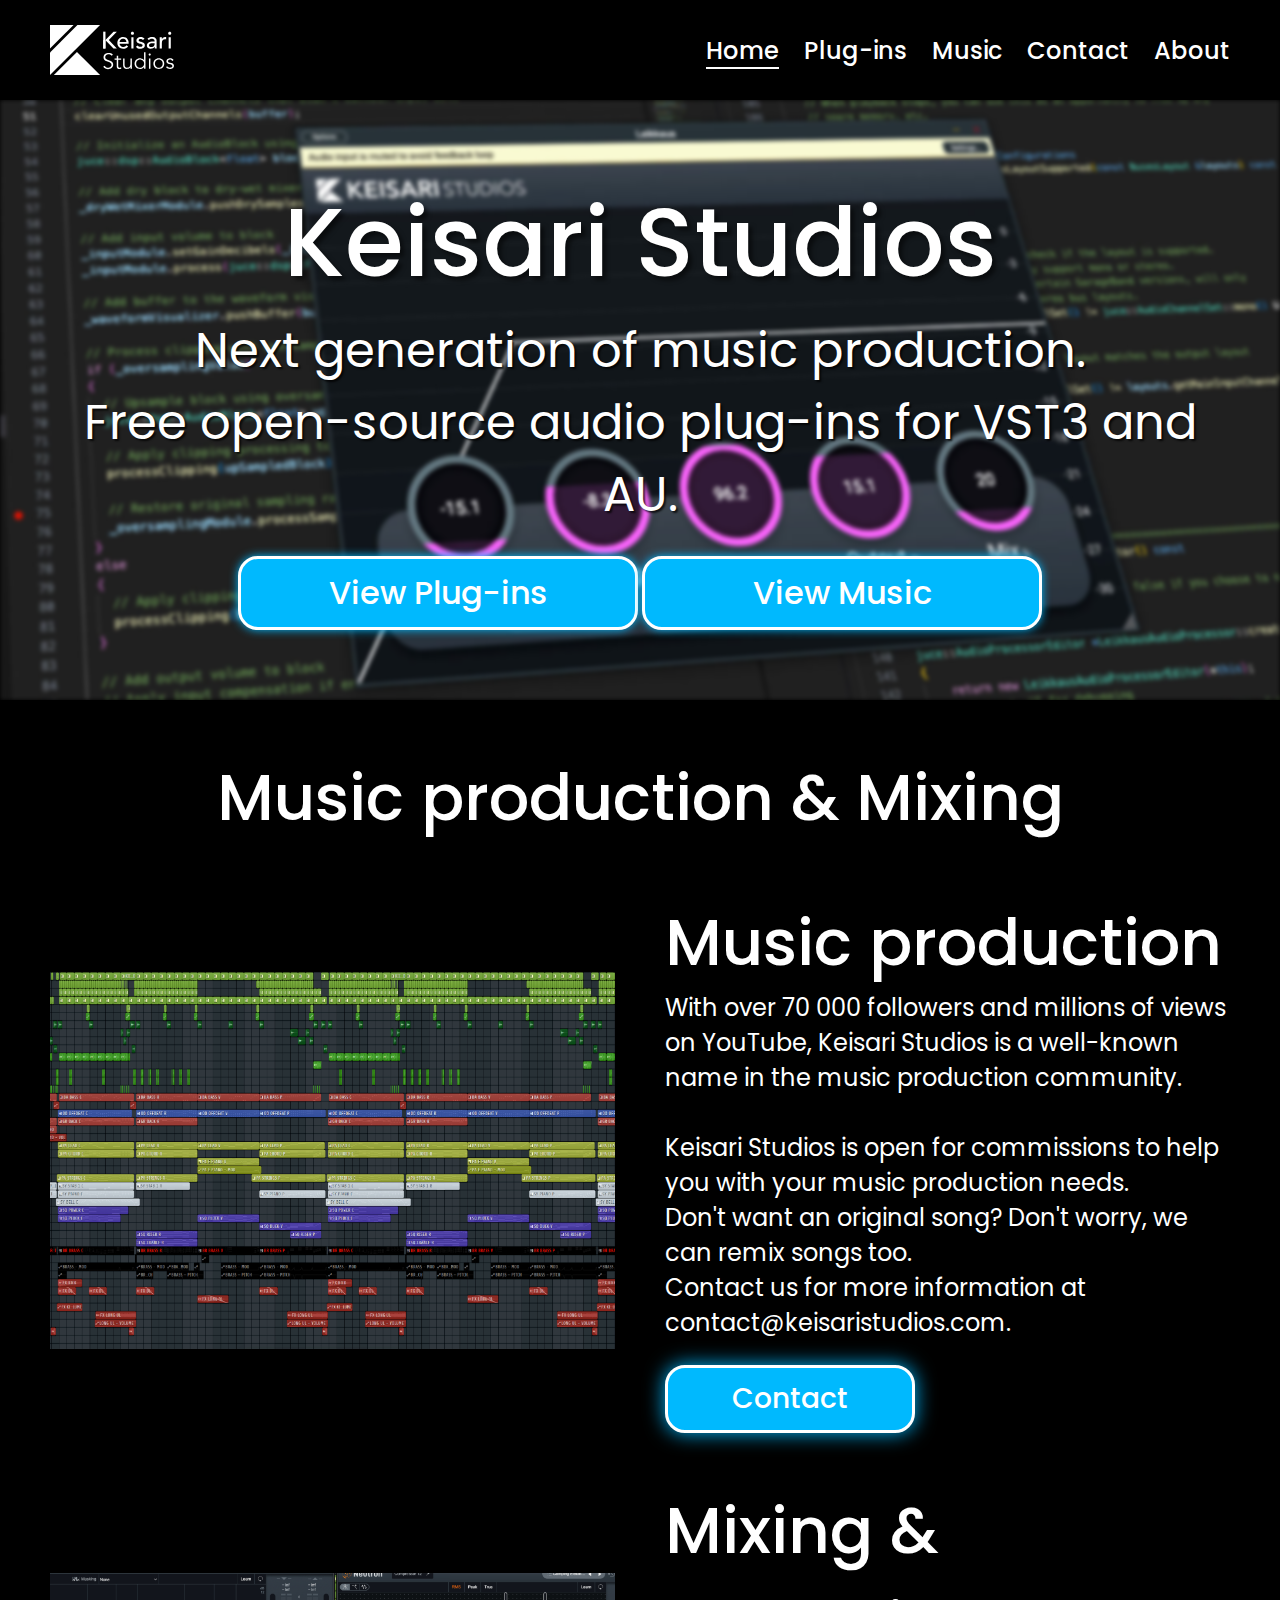
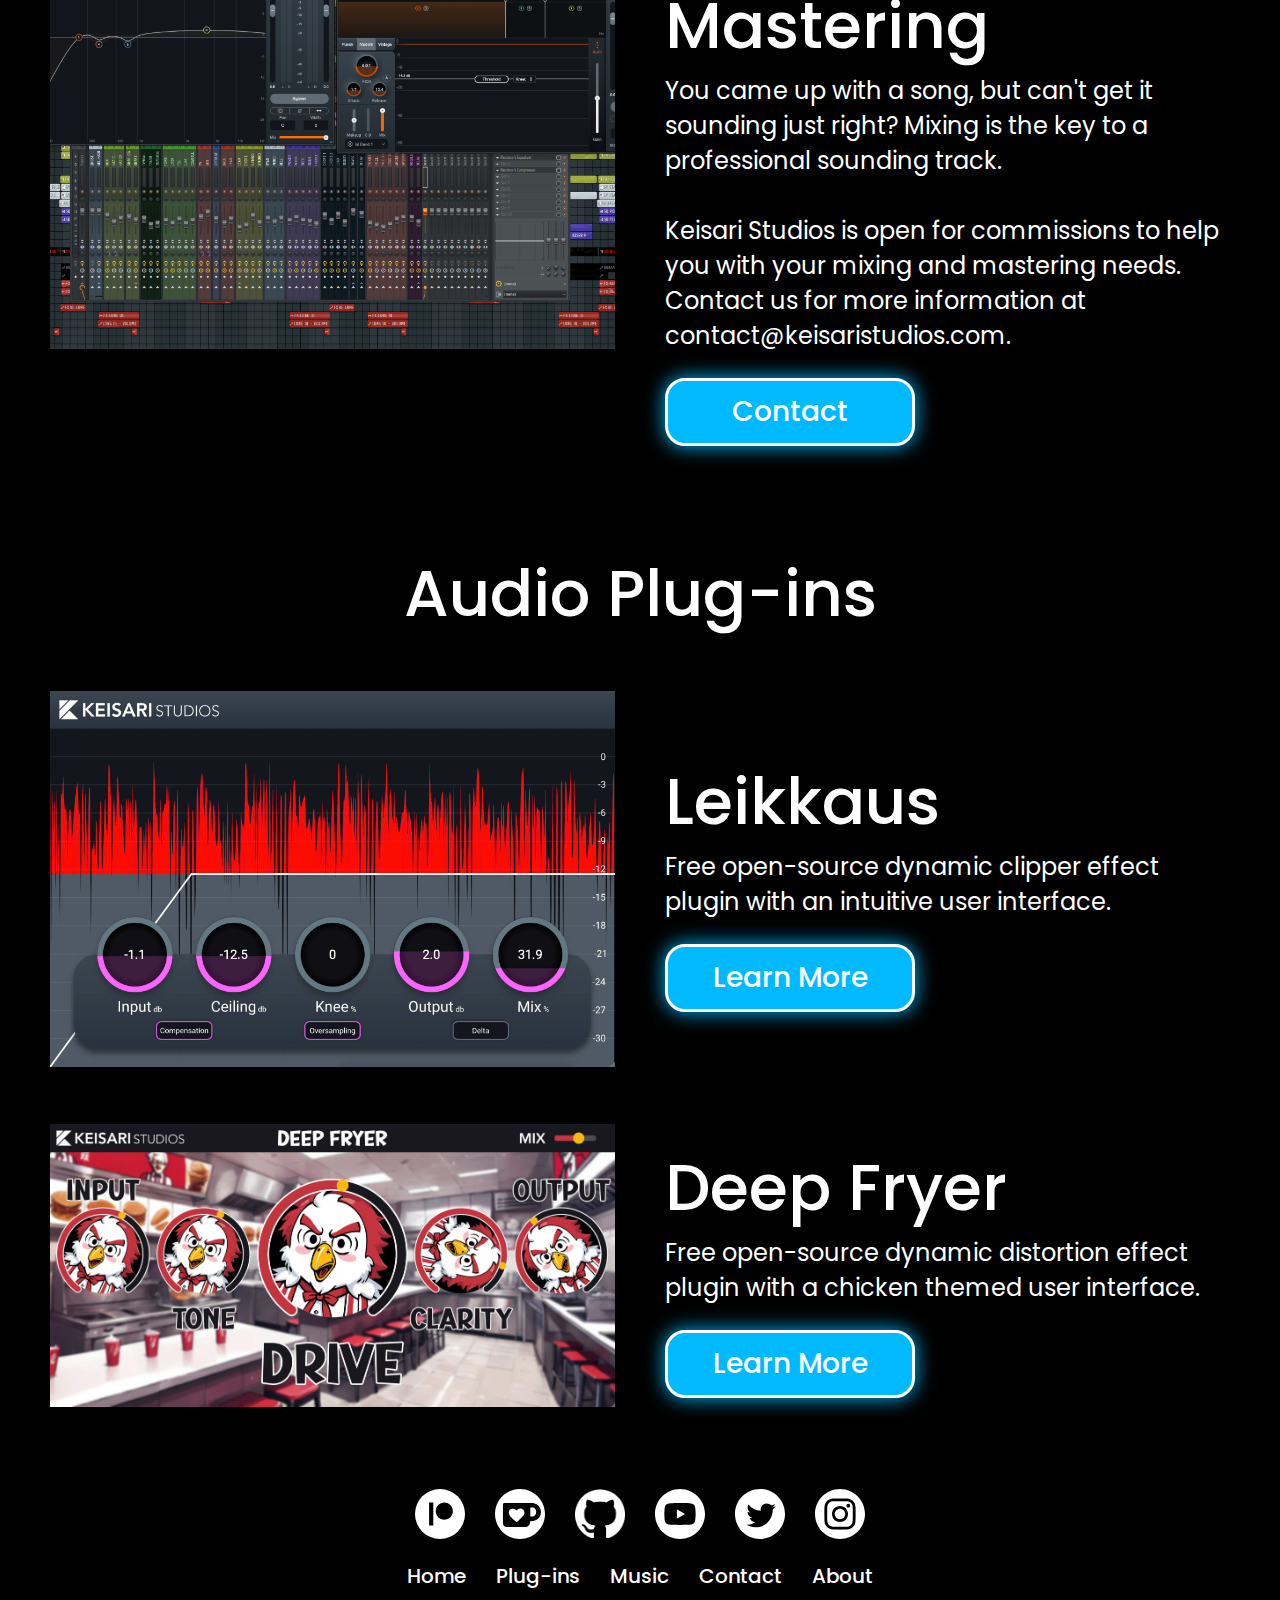
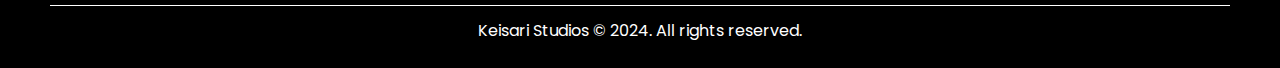
<file: index.html>
<!DOCTYPE html>
<html lang="en">
  <head>
    <meta charset="utf-8" />
    <meta http-equiv="x-ua-compatible" content="ie-edge" />
    <meta name="viewport" content="width=device-width" />
    <title>Keisari Studios</title>
    <meta
      name="description"
      content="Eurobeat music production and free open-source audio plug-ins for VST3 and AU."
    />
    <meta
      name="keywords"
      content="eurobeat, music, audio, plugins, VST3, AU, audio units, plug-ins, free, open-source"
    />
    <meta property="st:title" content="Keisari Studios" />
    <meta name="twitter:creator" content="@keisaristudios" />
    <meta name="og:site_name" content="Keisari Studios" />
    <meta property="og:url" content="https://www.keisaristudios.com/" />
    <meta property="og:type" content="website" />
    <meta property="og:title" content="Keisari Studios" />
    <meta
      property="og:description"
      content="Eurobeat music production and free open-source audio plug-ins for VST3 and AU."
    />
    <meta
      property="og:image"
      content="https://keisaristudios.com/images/og_mainpage.png"
    />
    <meta name="twitter:card" content="summary_large_image" />
    <meta property="twitter:domain" content="keisaristudios.com" />
    <meta property="twitter:url" content="https://www.keisaristudios.com/" />
    <meta name="twitter:title" content="Keisari Studios" />
    <meta
      name="twitter:description"
      content="Eurobeat music production and free open-source audio plug-ins for VST3 and AU."
    />
    <meta
      name="twitter:image"
      content="https://keisaristudios.com/images/og_mainpage.png"
    />
    <link rel="icon" href="/favicon.ico" type="image/x-icon" />
    <link type="text/css" rel="stylesheet" href="/stylesheets/main.css" />
    <link type="text/css" rel="stylesheet" href="/stylesheets/header.css" />
    <link type="text/css" rel="stylesheet" href="/stylesheets/footer.css" />
    <link rel="dns-prefetch" href="https://fonts.googleapis.com/" />
  </head>
  <script
    async
    src="https://www.googletagmanager.com/gtag/js?id=G-CMXDK8K3D5"
  ></script>
  <script>
    function gtag() {
      dataLayer.push(arguments);
    }
    (window.dataLayer = window.dataLayer || []),
      gtag("set", "linker", { domains: ["keisari.tech"] }),
      gtag("js", new Date()),
      gtag("config", "G-CMXDK8K3D5");
  </script>
  <body>
    <header>
      <a href="/"
        ><img
          class="logo"
          src="/images/keisaristudios_logo.svg"
          alt="Keisari Studios" /></a
      ><input type="checkbox" id="menu-toggle" /><label
        for="menu-toggle"
        class="menu"
        ><div class="menu-icon">
          <span class="top"></span><span class="middle"></span
          ><span class="bottom"></span></div
      ></label>
      <nav class="navbar">
        <a class="full-width" href="/" style="--i: 0">Home</a
        ><a href="/plugins/" style="--i: 1">Plug-ins</a
        ><a href="/music/" style="--i: 2">Music</a
        ><a href="mailto:contact@keisaristudios.com" style="--i: 3">Contact</a
        ><a href="/about/" style="--i: 4">About</a>
      </nav>
    </header>
    <section>
      <div class="hero-container">
        <img
          src="/images/hero_image.jpg"
          alt="Keisari Studios"
          class="hero-media"
        />
        <div class="hero-text">
          <h1>Keisari Studios</h1>
          <p>Next generation of music production.</p>
          <p>Free open-source audio plug-ins for VST3 and AU.</p>
          <a class="hero-button" href="/plugins/">View Plug-ins</a>
          <a class="hero-button" href="/music/">View Music</a>
        </div>
      </div>
    </section>
    <section>
      <div class="title-text"><h2>Music production & Mixing</h2></div>
      <div class="two-column-section">
        <div class="two-column-container">
          <div class="two-column">
            <img
              src="/images/production.jpg"
              alt="Keisari Studios Music Production"
            />
          </div>
          <div class="two-column">
            <h3>Music production</h3>
            <p>
              With over 70 000 followers and millions of views on YouTube,
              Keisari Studios is a well-known name in the music production
              community.
              <br />
              <br />
              Keisari Studios is open for commissions to help you with your
              music production needs.
              <br />
              Don't want an original song? Don't worry, we can remix songs too.
              <br />
              Contact us for more information at
              <a href="mailto:contact@keisaristudios.com"
                >contact@keisaristudios.com</a
              >.
            </p>
            <a class="plugin-button" href="mailto:contact@keisaristudios.com"
              >Contact</a
            >
          </div>
        </div>
      </div>
      <div class="two-column-section">
        <div class="two-column-container">
          <div class="two-column">
            <img src="/images/mixing.jpg" alt="Keisari Studios Mixing" />
          </div>
          <div class="two-column">
            <h3>Mixing & Mastering</h3>
            <p>
              You came up with a song, but can't get it sounding just right?
              Mixing is the key to a professional sounding track.
              <br />
              <br />
              Keisari Studios is open for commissions to help you with your
              mixing and mastering needs.
              <br />
              Contact us for more information at
              <a href="mailto:contact@keisaristudios.com"
                >contact@keisaristudios.com</a
              >.
            </p>
            <a class="plugin-button" href="mailto:contact@keisaristudios.com"
              >Contact</a
            >
          </div>
        </div>
      </div>
    </section>
    <section>
      <div class="title-text"><h2>Audio Plug-ins</h2></div>
      <div class="two-column-section">
        <div class="two-column-container">
          <div class="two-column">
            <a href="/plugins/leikkaus/"
              ><img src="/images/leikkaus.jpg" alt="Keisari Studios Leikkaus"
            /></a>
          </div>
          <div class="two-column">
            <a href="/plugins/leikkaus/"><h3>Leikkaus</h3></a>
            <p>
              Free open-source dynamic clipper effect plugin with an intuitive
              user interface.
            </p>
            <a class="plugin-button" href="/plugins/leikkaus/">Learn More</a>
          </div>
        </div>
      </div>
      <div class="two-column-section">
        <div class="two-column-container">
          <div class="two-column">
            <a href="/plugins/deep-fryer/"
              ><img
                src="/images/deepfryer.jpg"
                alt="Keisari Studios Deep Fryer"
            /></a>
          </div>
          <div class="two-column">
            <a href="/plugins/deep-fryer/"><h3>Deep Fryer</h3></a>
            <p>
              Free open-source dynamic distortion effect plugin with a chicken
              themed user interface.
            </p>
            <a class="plugin-button" href="/plugins/deep-fryer/">Learn More</a>
          </div>
        </div>
      </div>
    </section>
    <script src="https://storage.ko-fi.com/cdn/scripts/overlay-widget.js"></script>
    <script>
      kofiWidgetOverlay.draw("keisari", {
        type: "floating-chat",
        "floating-chat.donateButton.text": "Support me",
        "floating-chat.donateButton.background-color": "#00b9fe",
        "floating-chat.donateButton.text-color": "#fff",
      });
    </script>
    <footer>
      <ul>
        <li>
          <a href="https://www.patreon.com/Keisari"
            ><img
              src="/images/patreon_icon.svg"
              alt="Patreon"
              class="some-icon"
          /></a>
        </li>
        <li>
          <a href="https://ko-fi.com/keisari"
            ><img src="/images/kofi_icon.svg" alt="Ko-Fi" class="some-icon"
          /></a>
        </li>
        <li>
          <a href="https://github.com/EemilAhonen"
            ><img src="/images/github_icon.svg" alt="GitHub" class="some-icon"
          /></a>
        </li>
        <li>
          <a href="https://www.youtube.com/@KeisariEurobeat"
            ><img
              src="/images/youtube_icon.svg"
              alt="YouTube"
              class="some-icon"
          /></a>
        </li>
        <li>
          <a href="https://twitter.com/KeisariEurobeat"
            ><img
              src="/images/twitter_icon.svg"
              alt="Twitter"
              class="some-icon"
          /></a>
        </li>
        <li>
          <a href="https://www.instagram.com/KeisariE"
            ><img
              src="/images/instagram_icon.svg"
              alt="Instagram"
              class="some-icon"
          /></a>
        </li>
      </ul>
      <ul>
        <li><a href="/">Home</a></li>
        <li><a href="/plugins/">Plug-ins</a></li>
        <li><a href="/music/">Music</a></li>
        <li><a href="mailto:contact@keisaristudios.com">Contact</a></li>
        <li><a href="/about/">About</a></li>
      </ul>
      <div class="copyright">
        <hr />
        <p>Keisari Studios © 2024. All rights reserved.</p>
      </div>
    </footer>
  </body>
</html>
</file>
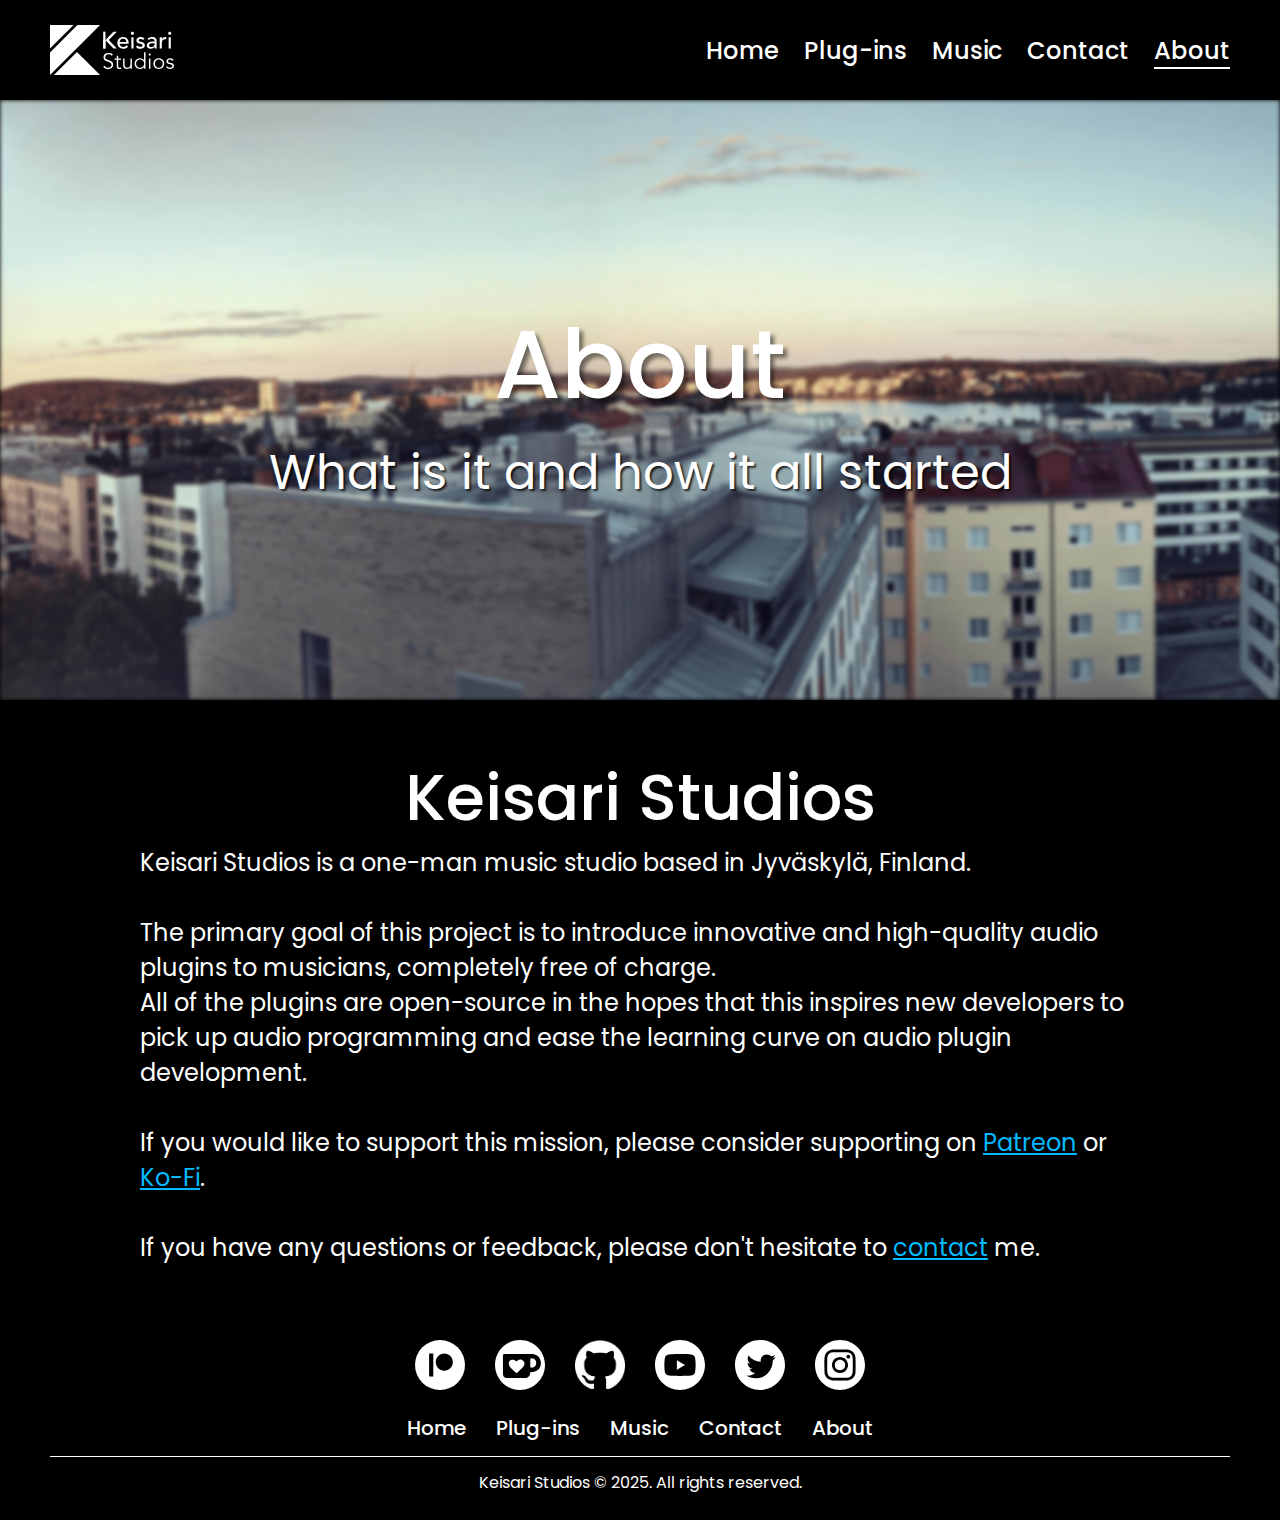
<file: about/index.html>
<!DOCTYPE html>
<html lang="en">
  <head>
    <meta charset="utf-8" />
    <meta http-equiv="x-ua-compatible" content="ie-edge" />
    <meta name="viewport" content="width=device-width" />
    <meta property="st:title" content="About - Keisari Studios" />
    <title>About - Keisari Studios</title>
    <meta
      name="description"
      content="Read how our story began and find out about the way we work."
    />
    <meta name="og:type" content="article" />
    <meta name="og:title" content="About - Keisari Studios" />
    <meta
      name="og:image"
      content="https://keisaristudios.com/images/common/og_mainpage.png"
    />
    <meta
      name="og:description"
      content="Read how our story began and find out about the way we work."
    />
    <meta name="og:site_name" content="Keisari Studios" />
    <meta name="og:url" content="https://keisaristudios.com/about/" />
    <meta name="twitter:card" content="summary_large_image" />
    <meta name="twitter:creator" content="@keisaristudios" />
    <link rel="icon" href="/favicon.ico" type="image/x-icon" />
    <link type="text/css" rel="stylesheet" href="/stylesheets/main.css" />
    <link type="text/css" rel="stylesheet" href="/stylesheets/header.css" />
    <link type="text/css" rel="stylesheet" href="/stylesheets/footer.css" />
    <link type="text/css" rel="stylesheet" href="/stylesheets/about.css" />
    <link rel="dns-prefetch" href="https://fonts.googleapis.com/" />
  </head>
  <script
    async
    src="https://www.googletagmanager.com/gtag/js?id=G-CMXDK8K3D5"
  ></script>
  <script>
    function gtag() {
      dataLayer.push(arguments);
    }
    (window.dataLayer = window.dataLayer || []),
      gtag("set", "linker", { domains: ["keisari.tech"] }),
      gtag("js", new Date()),
      gtag("config", "G-CMXDK8K3D5");
  </script>
  <body>
    <header>
      <a href="/"
        ><img
          class="logo"
          src="/images/keisaristudios_logo.svg"
          alt="Keisari Studios" /></a
      ><input type="checkbox" id="menu-toggle" /><label
        for="menu-toggle"
        class="menu"
        ><div class="menu-icon">
          <span class="top"></span><span class="middle"></span
          ><span class="bottom"></span></div
      ></label>
      <nav class="navbar">
        <a href="/" style="--i: 0">Home</a
        ><a href="/plugins/" style="--i: 1">Plug-ins</a
        ><a href="/music/" style="--i: 2">Music</a
        ><a href="mailto:contact@keisaristudios.com" style="--i: 3">Contact</a
        ><a class="full-width" href="/about/" style="--i: 4">About</a>
      </nav>
    </header>
    <section>
      <div class="hero-container">
        <img src="/images/about_us_art.jpg" alt="About" class="hero-media" />
        <div class="hero-text">
          <h1>About</h1>
          <p>What is it and how it all started</p>
        </div>
      </div>
    </section>
    <section>
      <div class="about-container">
        <h2>Keisari Studios</h2>
        <p>
          Keisari Studios is a one-man music studio based in Jyväskylä,
          Finland.<br /><br />The primary goal of this project is to introduce
          innovative and high-quality audio plugins to musicians, completely
          free of charge.<br />All of the plugins are open-source in the hopes
          that this inspires new developers to pick up audio programming and
          ease the learning curve on audio plugin development.<br /><br />If you
          would like to support this mission, please consider supporting on
          <a href="https://www.patreon.com/KeisariStudios">Patreon</a> or
          <a href="https://ko-fi.com/keisari">Ko-Fi</a>.<br /><br />If you have any
          questions or feedback, please don't hesitate to
          <a href="mailto:contact@keisaristudios.com">contact</a> me.
        </p>
      </div>
    </section>
    <script src="https://storage.ko-fi.com/cdn/scripts/overlay-widget.js"></script>
    <script>
      kofiWidgetOverlay.draw("keisari", {
        type: "floating-chat",
        "floating-chat.donateButton.text": "Support me",
        "floating-chat.donateButton.background-color": "#00b9fe",
        "floating-chat.donateButton.text-color": "#fff",
      });
    </script>
    <footer>
      <ul>
        <li>
          <a href="https://www.patreon.com/KeisariStudios"
            ><img
              src="/images/patreon_icon.svg"
              alt="Patreon"
              class="some-icon"
          /></a>
        </li>
        <li>
          <a href="https://ko-fi.com/keisari"
            ><img src="/images/kofi_icon.svg" alt="Ko-Fi" class="some-icon"
          /></a>
        </li>
        <li>
          <a href="https://github.com/EemilAhonen"
            ><img src="/images/github_icon.svg" alt="GitHub" class="some-icon"
          /></a>
        </li>
        <li>
          <a href="https://www.youtube.com/@KeisariEurobeat"
            ><img
              src="/images/youtube_icon.svg"
              alt="YouTube"
              class="some-icon"
          /></a>
        </li>
        <li>
          <a href="https://twitter.com/KeisariStudios"
            ><img
              src="/images/twitter_icon.svg"
              alt="Twitter"
              class="some-icon"
          /></a>
        </li>
        <li>
          <a href="https://www.instagram.com/KeisariE"
            ><img
              src="/images/instagram_icon.svg"
              alt="Instagram"
              class="some-icon"
          /></a>
        </li>
      </ul>
      <ul>
        <li><a href="/">Home</a></li>
        <li><a href="/plugins/">Plug-ins</a></li>
        <li><a href="/music/">Music</a></li>
        <li><a href="mailto:contact@keisaristudios.com">Contact</a></li>
        <li><a href="/about/">About</a></li>
      </ul>
      <div class="copyright">
        <hr />
        <p>Keisari Studios © 2025. All rights reserved.</p>
      </div>
    </footer>
  </body>
</html>
</file>
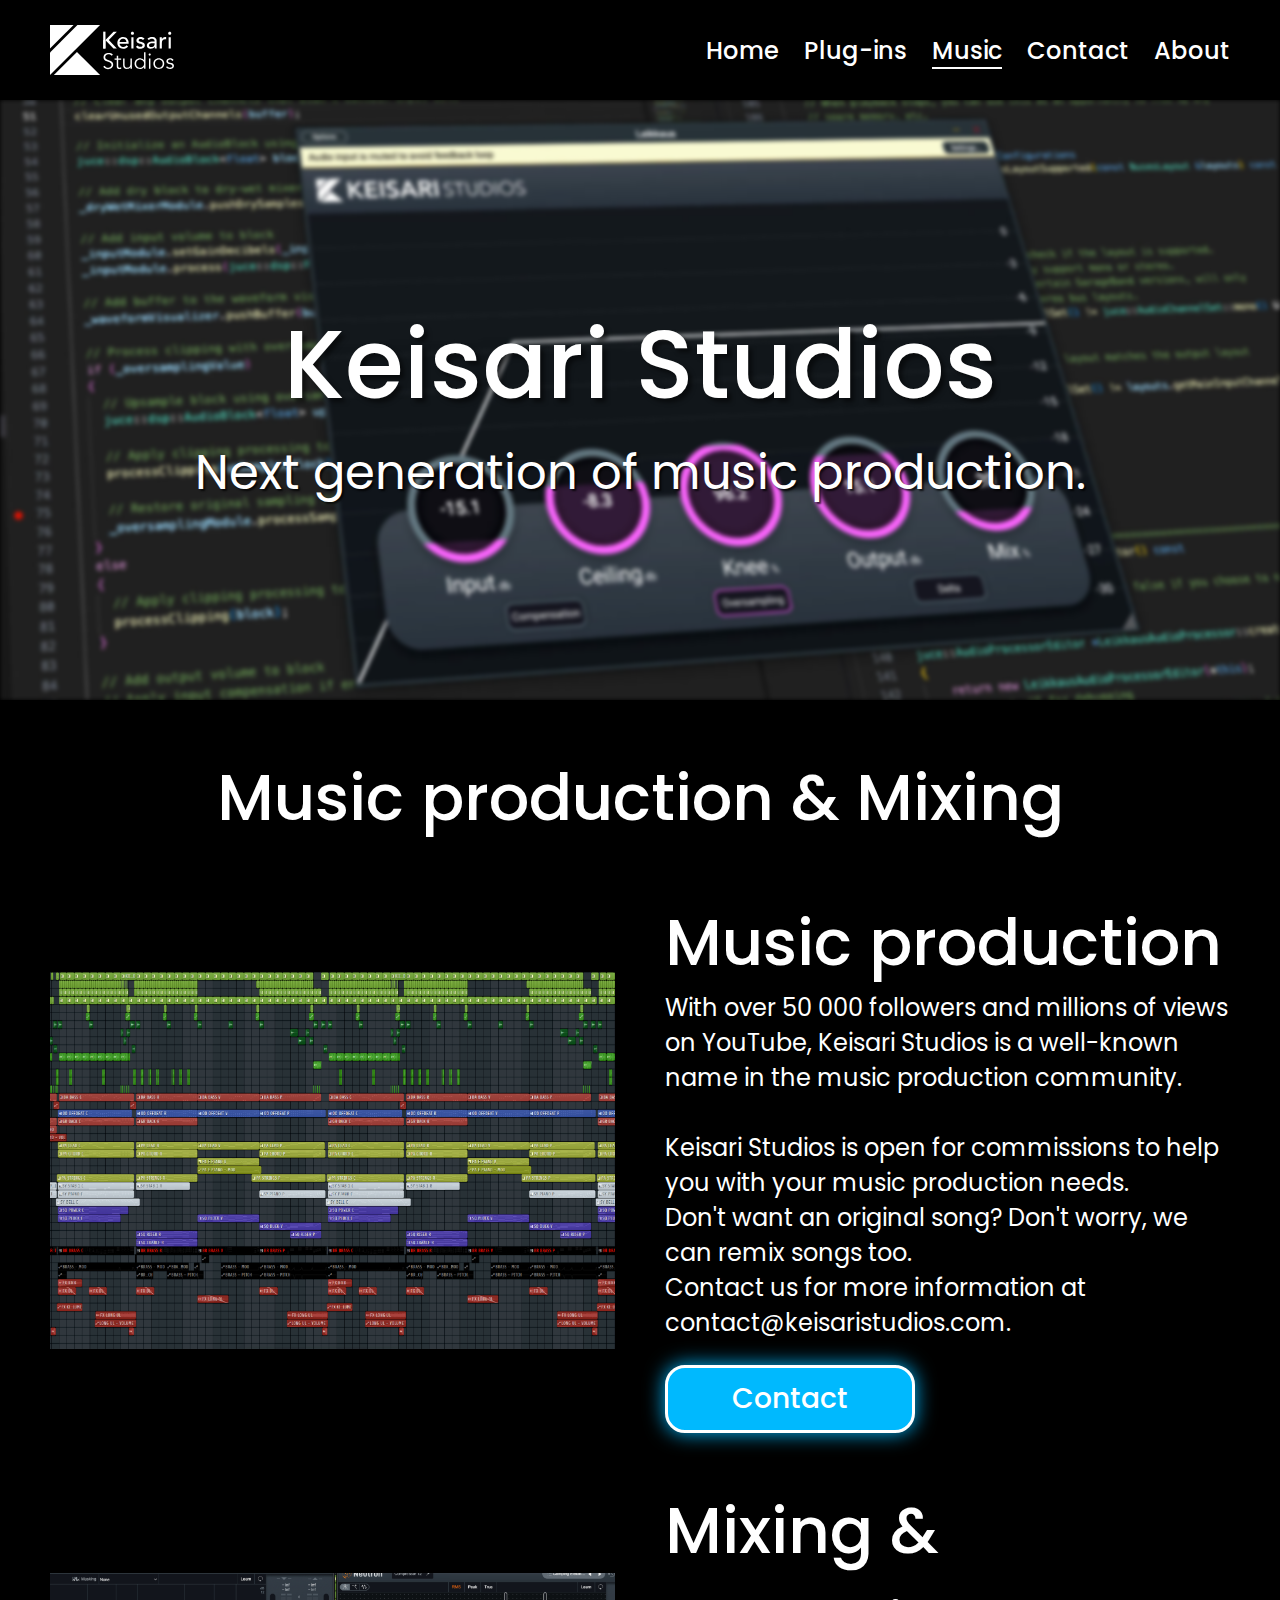
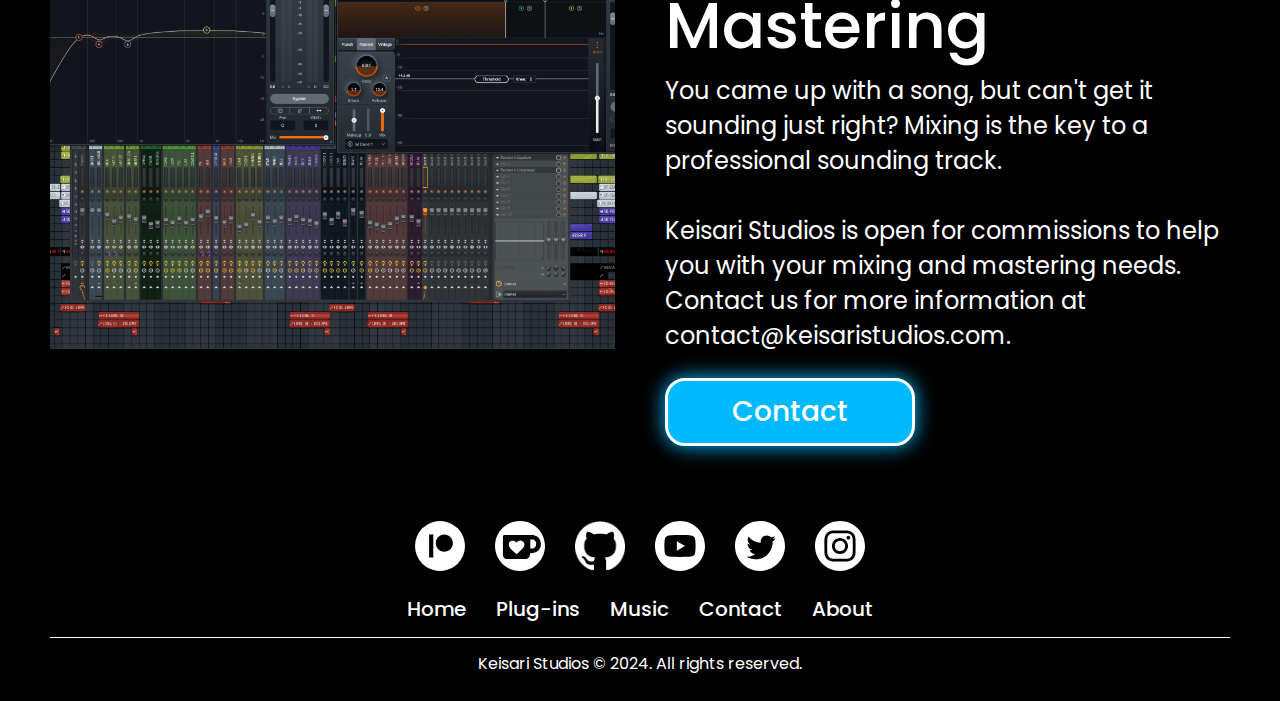
<file: music/index.html>
<!DOCTYPE html>
<html lang="en">
  <head>
    <meta charset="utf-8" />
    <meta http-equiv="x-ua-compatible" content="ie-edge" />
    <meta name="viewport" content="width=device-width" />
    <title>Music - Keisari Studios</title>
    <meta name="description" content="Next generation of music production." />
    <meta
      name="keywords"
      content="eurobeat, music, audio, music production, commission, mixing, remix"
    />
    <meta property="st:title" content="Music" />
    <meta name="twitter:creator" content="@keisaristudios" />
    <meta name="og:site_name" content="Keisari Studios" />
    <meta property="og:url" content="https://www.keisaristudios.com/" />
    <meta property="og:type" content="website" />
    <meta property="og:title" content="Music - Keisari Studios" />
    <meta
      property="og:description"
      content="FNext generation of music production."
    />
    <meta
      property="og:image"
      content="https://keisaristudios.com/images/og_mainpage.png"
    />
    <meta name="twitter:card" content="summary_large_image" />
    <meta property="twitter:domain" content="keisaristudios.com" />
    <meta
      property="twitter:url"
      content="https://www.keisaristudios.com/music/"
    />
    <meta name="twitter:title" content="Music - Keisari Studios" />
    <meta
      name="twitter:description"
      content="Free open-source audio plug-ins for VST3 and AU."
    />
    <meta
      name="twitter:image"
      content="https://keisaristudios.com/images/og_mainpage.png"
    />
    <link rel="icon" href="/favicon.ico" type="image/x-icon" />
    <link type="text/css" rel="stylesheet" href="/stylesheets/main.css" />
    <link type="text/css" rel="stylesheet" href="/stylesheets/header.css" />
    <link type="text/css" rel="stylesheet" href="/stylesheets/footer.css" />
    <link rel="dns-prefetch" href="https://fonts.googleapis.com/" />
  </head>
  <script
    async
    src="https://www.googletagmanager.com/gtag/js?id=G-CMXDK8K3D5"
  ></script>
  <script>
    function gtag() {
      dataLayer.push(arguments);
    }
    (window.dataLayer = window.dataLayer || []),
      gtag("set", "linker", { domains: ["keisari.tech"] }),
      gtag("js", new Date()),
      gtag("config", "G-CMXDK8K3D5");
  </script>
  <body>
    <header>
      <a href="/"
        ><img
          class="logo"
          src="/images/keisaristudios_logo.svg"
          alt="Keisari Studios" /></a
      ><input type="checkbox" id="menu-toggle" /><label
        for="menu-toggle"
        class="menu"
        ><div class="menu-icon">
          <span class="top"></span><span class="middle"></span
          ><span class="bottom"></span></div
      ></label>
      <nav class="navbar">
        <a href="/" style="--i: 0">Home</a
        ><a href="/plugins/" style="--i: 1">Plug-ins</a
        ><a class="full-width" href="/music/" style="--i: 2">Music</a
        ><a href="mailto:contact@keisaristudios.com" style="--i: 3">Contact</a
        ><a href="/about/" style="--i: 4">About</a>
      </nav>
    </header>
    <section>
      <div class="hero-container">
        <img
          src="/images/hero_image.jpg"
          alt="Keisari Studios"
          class="hero-media"
        />
        <div class="hero-text">
          <h1>Keisari Studios</h1>
          <p>Next generation of music production.</p>
        </div>
      </div>
    </section>
    <section>
      <div class="title-text"><h2>Music production & Mixing</h2></div>
      <div class="two-column-section">
        <div class="two-column-container">
          <div class="two-column">
            <img
              src="/images/production.jpg"
              alt="Keisari Studios Music Production"
            />
          </div>
          <div class="two-column">
            <h3>Music production</h3>
            <p>
              With over 50 000 followers and millions of views on YouTube,
              Keisari Studios is a well-known name in the music production
              community.
              <br />
              <br />
              Keisari Studios is open for commissions to help you with your
              music production needs.
              <br />
              Don't want an original song? Don't worry, we can remix songs too.
              <br />
              Contact us for more information at
              <a href="mailto:contact@keisaristudios.com"
                >contact@keisaristudios.com</a
              >.
            </p>
            <a class="plugin-button" href="mailto:contact@keisaristudios.com"
              >Contact</a
            >
          </div>
        </div>
      </div>
      <div class="two-column-section">
        <div class="two-column-container">
          <div class="two-column">
            <img src="/images/mixing.jpg" alt="Keisari Studios Mixing" />
          </div>
          <div class="two-column">
            <h3>Mixing & Mastering</h3>
            <p>
              You came up with a song, but can't get it sounding just right?
              Mixing is the key to a professional sounding track.
              <br />
              <br />
              Keisari Studios is open for commissions to help you with your
              mixing and mastering needs.
              <br />
              Contact us for more information at
              <a href="mailto:contact@keisaristudios.com"
                >contact@keisaristudios.com</a
              >.
            </p>
            <a class="plugin-button" href="mailto:contact@keisaristudios.com"
              >Contact</a
            >
          </div>
        </div>
      </div>
    </section>
    <script src="https://storage.ko-fi.com/cdn/scripts/overlay-widget.js"></script>
    <script>
      kofiWidgetOverlay.draw("keisari", {
        type: "floating-chat",
        "floating-chat.donateButton.text": "Support me",
        "floating-chat.donateButton.background-color": "#00b9fe",
        "floating-chat.donateButton.text-color": "#fff",
      });
    </script>
    <footer>
      <ul>
        <li>
          <a href="https://www.patreon.com/Keisari"
            ><img
              src="/images/patreon_icon.svg"
              alt="Patreon"
              class="some-icon"
          /></a>
        </li>
        <li>
          <a href="https://ko-fi.com/keisari"
            ><img src="/images/kofi_icon.svg" alt="Ko-Fi" class="some-icon"
          /></a>
        </li>
        <li>
          <a href="https://github.com/EemilAhonen"
            ><img src="/images/github_icon.svg" alt="GitHub" class="some-icon"
          /></a>
        </li>
        <li>
          <a href="https://www.youtube.com/@KeisariEurobeat"
            ><img
              src="/images/youtube_icon.svg"
              alt="YouTube"
              class="some-icon"
          /></a>
        </li>
        <li>
          <a href="https://twitter.com/KeisariEurobeat"
            ><img
              src="/images/twitter_icon.svg"
              alt="Twitter"
              class="some-icon"
          /></a>
        </li>
        <li>
          <a href="https://www.instagram.com/KeisariE"
            ><img
              src="/images/instagram_icon.svg"
              alt="Instagram"
              class="some-icon"
          /></a>
        </li>
      </ul>
      <ul>
        <li><a href="/">Home</a></li>
        <li><a href="/plugins/">Plug-ins</a></li>
        <li><a href="/music/">Music</a></li>
        <li><a href="mailto:contact@keisaristudios.com">Contact</a></li>
        <li><a href="/about/">About</a></li>
      </ul>
      <div class="copyright">
        <hr />
        <p>Keisari Studios © 2024. All rights reserved.</p>
      </div>
    </footer>
  </body>
</html>
</file>
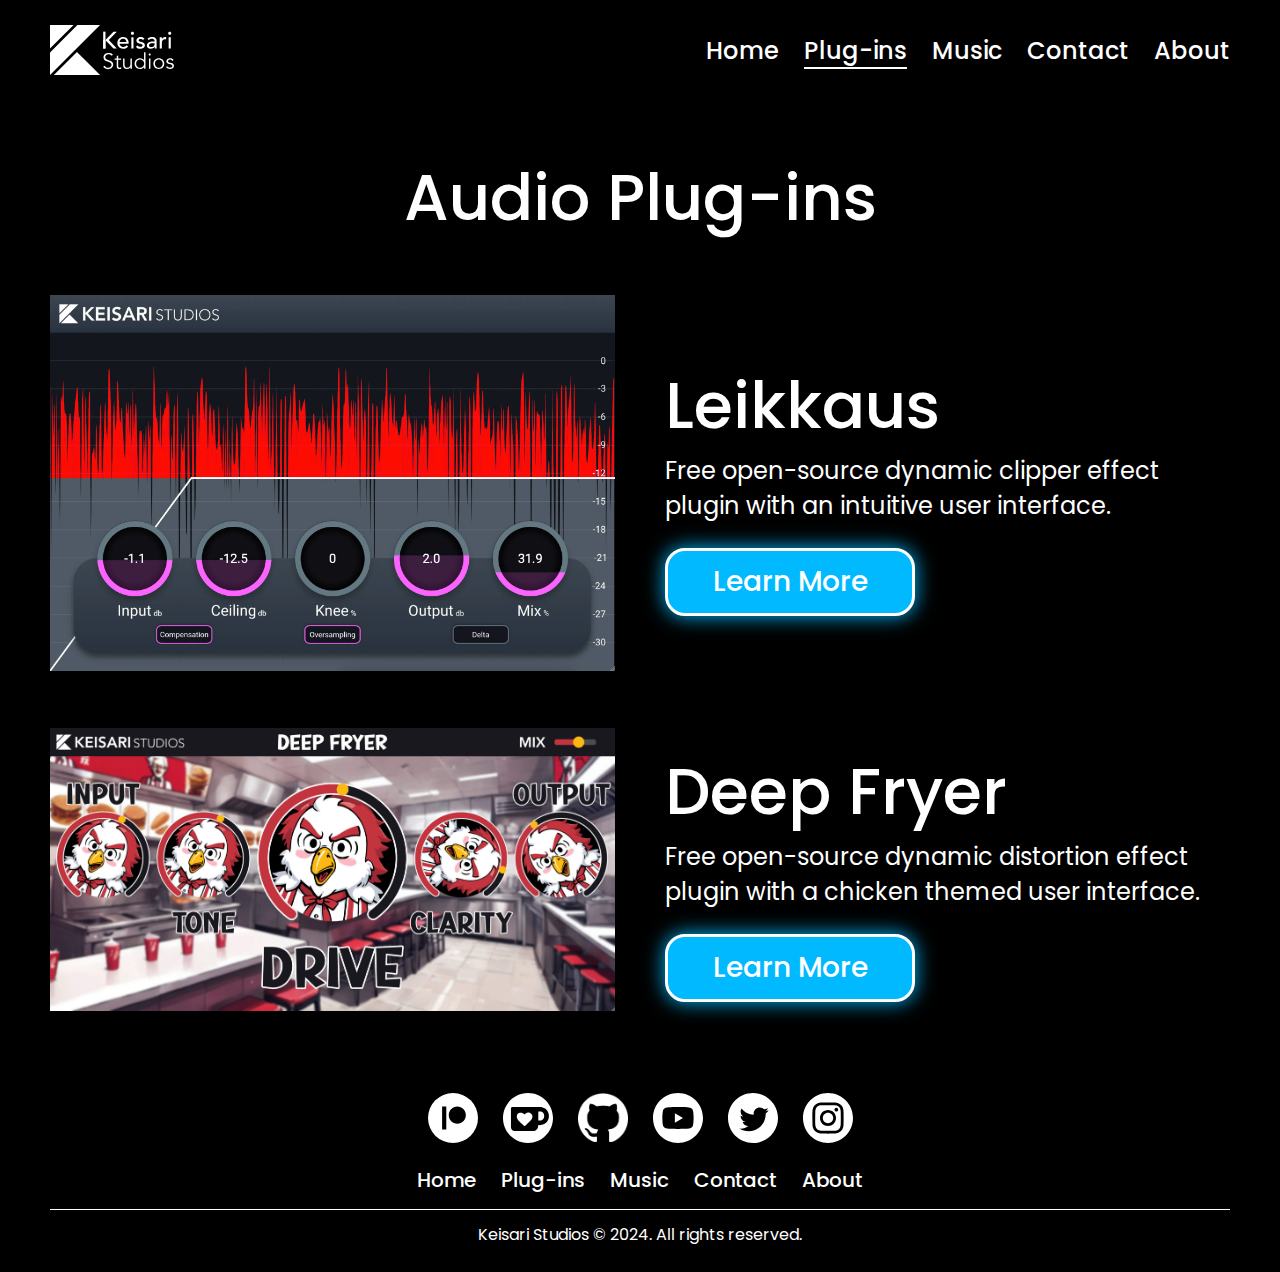
<file: plugins/index.html>
<!DOCTYPE html><html lang="en"><head><meta charset="utf-8"><meta http-equiv="x-ua-compatible" content="ie-edge"><meta name="viewport" content="width=device-width"><title>Plug-Ins - Keisari Studios</title><meta name="description" content="Free open-source audio plug-ins for VST3 and AU."><meta name="keywords" content="audio, plugins, VST3, AU, audio units, plug-ins, free, open-source"><meta property="st:title" content="Plug-Ins">
<meta name="twitter:creator" content="@keisaristudios">
<meta name="og:site_name" content="Keisari Studios">
<meta property="og:url" content="https://www.keisaristudios.com/plugins/">
<meta property="og:type" content="website">
<meta property="og:title" content="Plug-Ins - Keisari Studios">
<meta property="og:description" content="Free open-source audio plug-ins for VST3 and AU.">
<meta property="og:image" content="https://keisaristudios.com/images/og_mainpage.png">
<meta name="twitter:card" content="summary_large_image">
<meta property="twitter:domain" content="keisaristudios.com">
<meta property="twitter:url" content="https://www.keisaristudios.com/plugins/">
<meta name="twitter:title" content="Plug-Ins - Keisari Studios">
<meta name="twitter:description" content="Free open-source audio plug-ins for VST3 and AU.">
<meta name="twitter:image" content="https://keisaristudios.com/images/og_mainpage.png">
<link rel="icon" href="/favicon.ico" type="image/x-icon"><link type="text/css" rel="stylesheet" href="/stylesheets/main.css"><link type="text/css" rel="stylesheet" href="/stylesheets/header.css"><link type="text/css" rel="stylesheet" href="/stylesheets/footer.css"><link rel="dns-prefetch" href="https://fonts.googleapis.com/"></head><script async src="https://www.googletagmanager.com/gtag/js?id=G-CMXDK8K3D5"></script><script>function gtag(){dataLayer.push(arguments)}window.dataLayer=window.dataLayer||[],gtag("set","linker",{domains:["keisari.tech"]}),gtag("js",new Date),gtag("config","G-CMXDK8K3D5")</script><body><header><a href="/"><img class="logo" src="/images/keisaristudios_logo.svg" alt="Keisari Studios"></a><input type="checkbox" id="menu-toggle"><label for="menu-toggle" class="menu"><div class="menu-icon"><span class="top"></span><span class="middle"></span><span class="bottom"></span></div></label><nav class="navbar"><a href="/" style="--i:0">Home</a><a class="full-width" href="/plugins/" style="--i:1">Plug-ins</a><a href="https://www.youtube.com/@KeisariEurobeat" style="--i:2">Music</a><a href="mailto:contact@keisaristudios.com" style="--i:3">Contact</a><a href="/about/" style="--i:4">About</a></nav></header><h1 class="off-screen">Keisari Studios - Plug-Ins</h1><section><div class="title-text"><h2>Audio Plug-ins</h2></div><div class="two-column-section"><div class="two-column-container"><div class="two-column"><a href="/plugins/leikkaus/"><img src="/images/leikkaus.jpg" alt="Keisari Studios Leikkaus"></a></div><div class="two-column"><a href="/plugins/leikkaus/"><h3>Leikkaus</h3></a><p>Free open-source dynamic clipper effect plugin with an intuitive user interface.</p><a class="plugin-button" href="/plugins/leikkaus/">Learn More</a></div></div></div><div class="two-column-section"><div class="two-column-container"><div class="two-column"><a href="/plugins/deep-fryer/"><img src="/images/deepfryer.jpg" alt="Keisari Studios Deep Fryer"></a></div><div class="two-column"><a href="/plugins/deep-fryer/"><h3>Deep Fryer</h3></a><p>Free open-source dynamic distortion effect plugin with a chicken themed user interface.</p><a class="plugin-button" href="/plugins/deep-fryer/">Learn More</a></div></div></div></section><script src="https://storage.ko-fi.com/cdn/scripts/overlay-widget.js"></script><script>kofiWidgetOverlay.draw("keisari",{type:"floating-chat","floating-chat.donateButton.text":"Support me","floating-chat.donateButton.background-color":"#00b9fe","floating-chat.donateButton.text-color":"#fff"})</script><footer><ul><li><a href="https://www.patreon.com/KeisariStudios"><img src="/images/patreon_icon.svg" alt="Patreon" class="some-icon"></a></li><li><a href="https://ko-fi.com/keisari"><img src="/images/kofi_icon.svg" alt="Ko-Fi" class="some-icon"></a></li><li><a href="https://github.com/EemilAhonen"><img src="/images/github_icon.svg" alt="GitHub" class="some-icon"></a></li><li><a href="https://www.youtube.com/@KeisariEurobeat"><img src="/images/youtube_icon.svg" alt="YouTube" class="some-icon"></a></li><li><a href="https://twitter.com/KeisariStudios"><img src="/images/twitter_icon.svg" alt="Twitter" class="some-icon"></a></li><li><a href="https://www.instagram.com/KeisariE"><img src="/images/instagram_icon.svg" alt="Instagram" class="some-icon"></a></li></ul><ul><li><a href="/">Home</a></li><li><a href="/plugins/">Plug-ins</a></li><li><a href="https://www.youtube.com/@KeisariEurobeat">Music</a></li><li><a href="mailto:contact@keisaristudios.com">Contact</a></li><li><a href="/about/">About</a></li></ul><div class="copyright"><hr><p>Keisari Studios © 2024. All rights reserved.</p></div></footer></body></html>
</file>
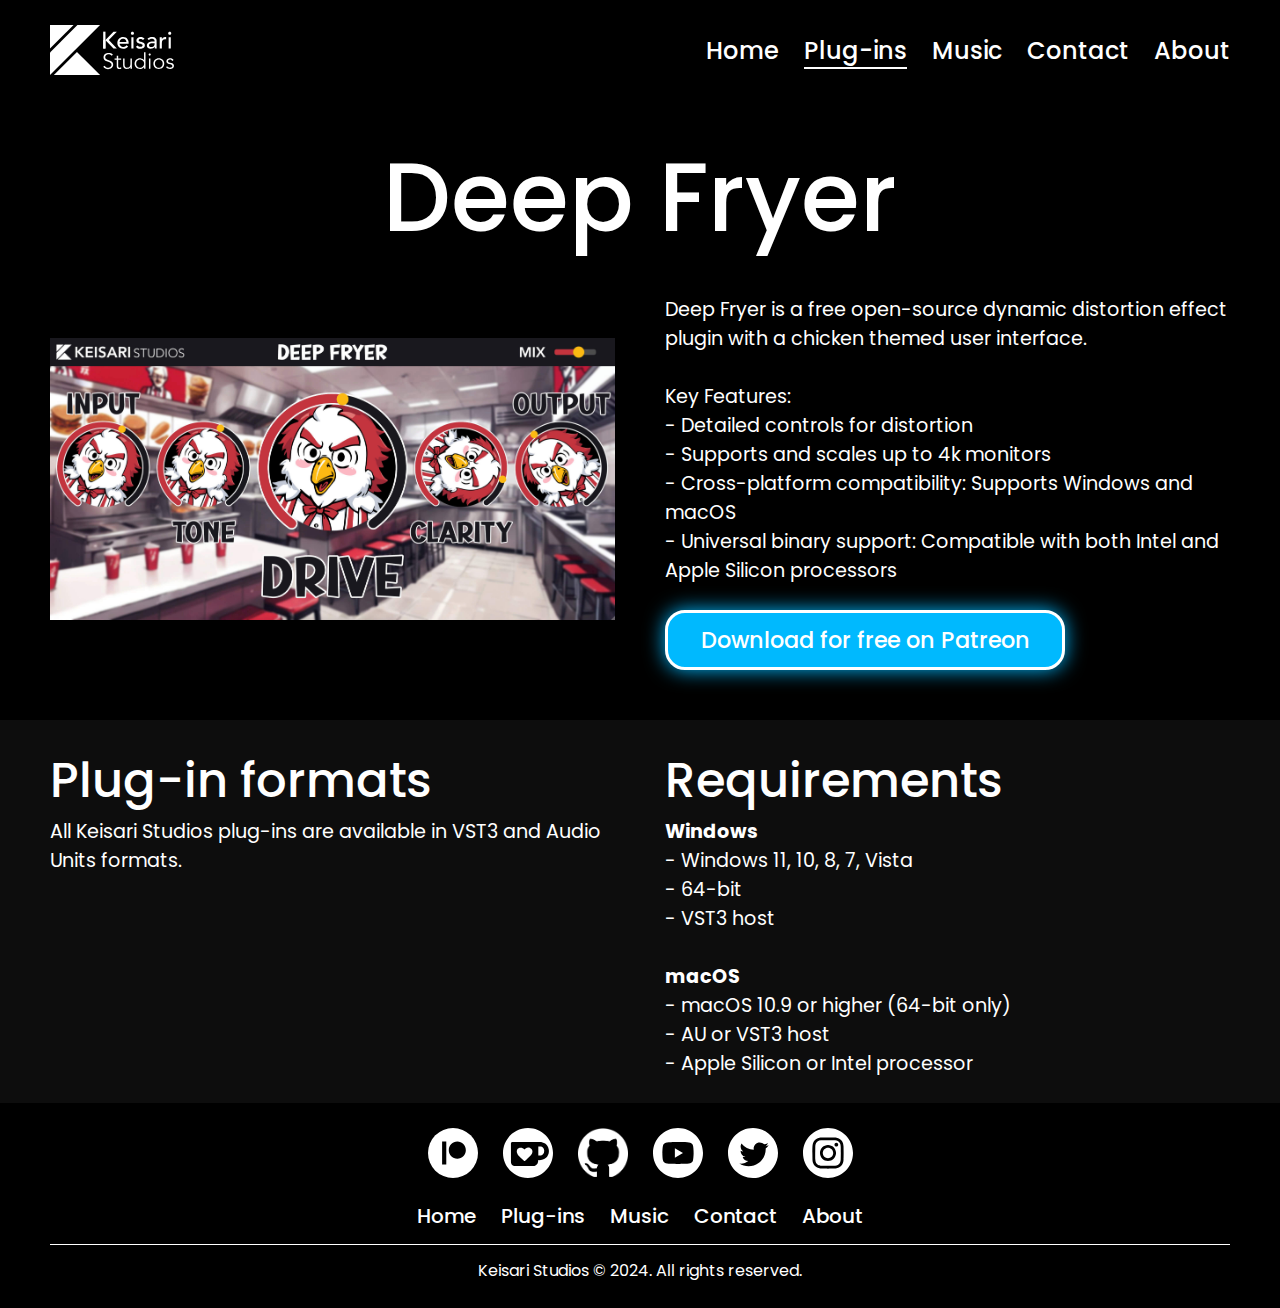
<file: plugins/deep-fryer/index.html>
<!DOCTYPE html><html lang="en"><head><meta charset="utf-8"><meta http-equiv="x-ua-compatible" content="ie-edge"><meta name="viewport" content="width=device-width"><title>Deep Fryer - Distortion Plug-In</title><meta name="description" content="Keisari Studios Deep Fryer is a warm, analog-sounding distortion plug-in. Available in VST3 and AU for Windows and macOS."><meta name="keywords" content="audio, plugins, VST3, AU, audio units, plug-ins, free, open-source, distortion"><meta property="st:title" content="Deep Fryer">
<meta name="twitter:creator" content="@keisaristudios">
<meta name="og:site_name" content="Keisari Studios">
<meta property="og:url" content="https://www.keisaristudios.com/plugins/deep-fryer/">
<meta property="og:type" content="article">
<meta property="og:title" content="Deep Fryer - Distortion Plug-In">
<meta property="og:description" content="Keisari Studios Deep Fryer is a warm, analog-sounding distortion plug-in. Available in VST3 and AU for Windows and macOS.">
<meta property="og:image" content="https://keisaristudios.com/images/deepfryer.jpg">
<meta name="twitter:card" content="summary_large_image">
<meta property="twitter:domain" content="keisaristudios.com">
<meta property="twitter:url" content="https://www.keisaristudios.com/plugins/deep-fryer/">
<meta name="twitter:title" content="Deep Fryer - Distortion Plug-In">
<meta name="twitter:description" content="Keisari Studios Deep Fryer is a warm, analog-sounding distortion plug-in. Available in VST3 and AU for Windows and macOS.">
<meta name="twitter:image" content="https://keisaristudios.com/images/deepfryer.jpg">
<link rel="icon" href="/favicon.ico" type="image/x-icon"><link type="text/css" rel="stylesheet" href="/stylesheets/plugin.css"><link type="text/css" rel="stylesheet" href="/stylesheets/header.css"><link type="text/css" rel="stylesheet" href="/stylesheets/footer.css"><link rel="dns-prefetch" href="https://fonts.googleapis.com/"></head><script async src="https://www.googletagmanager.com/gtag/js?id=G-CMXDK8K3D5"></script><script>function gtag(){dataLayer.push(arguments)}window.dataLayer=window.dataLayer||[],gtag("set","linker",{domains:["keisari.tech"]}),gtag("js",new Date),gtag("config","G-CMXDK8K3D5")</script><body><header><a href="/"><img class="logo" src="/images/keisaristudios_logo.svg" alt="Keisari Studios"></a><h1 class="off-screen">Keisari Studios - Deep Fryer</h1><input type="checkbox" id="menu-toggle"><label for="menu-toggle" class="menu"><div class="menu-icon"><span class="top"></span><span class="middle"></span><span class="bottom"></span></div></label><nav class="navbar"><a href="/" style="--i:0">Home</a><a class="full-width" href="/plugins/" style="--i:1">Plug-ins</a><a href="https://www.youtube.com/@KeisariEurobeat" style="--i:2">Music</a><a href="mailto:contact@keisaristudios.com" style="--i:3">Contact</a><a href="/about/" style="--i:4">About</a></nav></header><section><div class="title-text"><h2>Deep Fryer</h2></div><div class="two-column-section"><div class="two-column-container"><div class="two-column"><img src="/images/deepfryer.jpg" alt="Keisari Studios Deep Fryer"></div><div class="two-column"><p>Deep Fryer is a free open-source dynamic distortion effect plugin with a chicken themed user interface.<br><br>Key Features:<br>- Detailed controls for distortion<br>- Supports and scales up to 4k monitors<br>- Cross-platform compatibility: Supports Windows and macOS<br>- Universal binary support: Compatible with both Intel and Apple Silicon processors</p><a class="plugin-button" href="https://www.patreon.com/posts/deep-fryer-99599241">Download for free on Patreon</a></div></div></div></section><section><div class="requirements-container"><div class="requirements-column"><h3>Plug-in formats</h3><p>All Keisari Studios plug-ins are available in VST3 and Audio Units formats.</p></div><div class="requirements-column"><h3>Requirements</h3><p><b>Windows</b><br>- Windows 11, 10, 8, 7, Vista<br>- 64-bit<br>- VST3 host<br><br><b>macOS</b><br>- macOS 10.9 or higher (64-bit only)<br>- AU or VST3 host<br>- Apple Silicon or Intel processor</p></div></div></section><script src="https://storage.ko-fi.com/cdn/scripts/overlay-widget.js"></script><script>kofiWidgetOverlay.draw("keisari",{type:"floating-chat","floating-chat.donateButton.text":"Support me","floating-chat.donateButton.background-color":"#00b9fe","floating-chat.donateButton.text-color":"#fff"})</script><footer><ul><li><a href="https://www.patreon.com/KeisariStudios"><img src="/images/patreon_icon.svg" alt="Patreon" class="some-icon"></a></li><li><a href="https://ko-fi.com/keisari"><img src="/images/kofi_icon.svg" alt="Ko-Fi" class="some-icon"></a></li><li><a href="https://github.com/EemilAhonen"><img src="/images/github_icon.svg" alt="GitHub" class="some-icon"></a></li><li><a href="https://www.youtube.com/@KeisariEurobeat"><img src="/images/youtube_icon.svg" alt="YouTube" class="some-icon"></a></li><li><a href="https://twitter.com/KeisariStudios"><img src="/images/twitter_icon.svg" alt="Twitter" class="some-icon"></a></li><li><a href="https://www.instagram.com/KeisariE"><img src="/images/instagram_icon.svg" alt="Instagram" class="some-icon"></a></li></ul><ul><li><a href="/">Home</a></li><li><a href="/plugins/">Plug-ins</a></li><li><a href="https://www.youtube.com/@KeisariEurobeat">Music</a></li><li><a href="mailto:contact@keisaristudios.com">Contact</a></li><li><a href="/about/">About</a></li></ul><div class="copyright"><hr><p>Keisari Studios © 2024. All rights reserved.</p></div></footer></body></html>
</file>
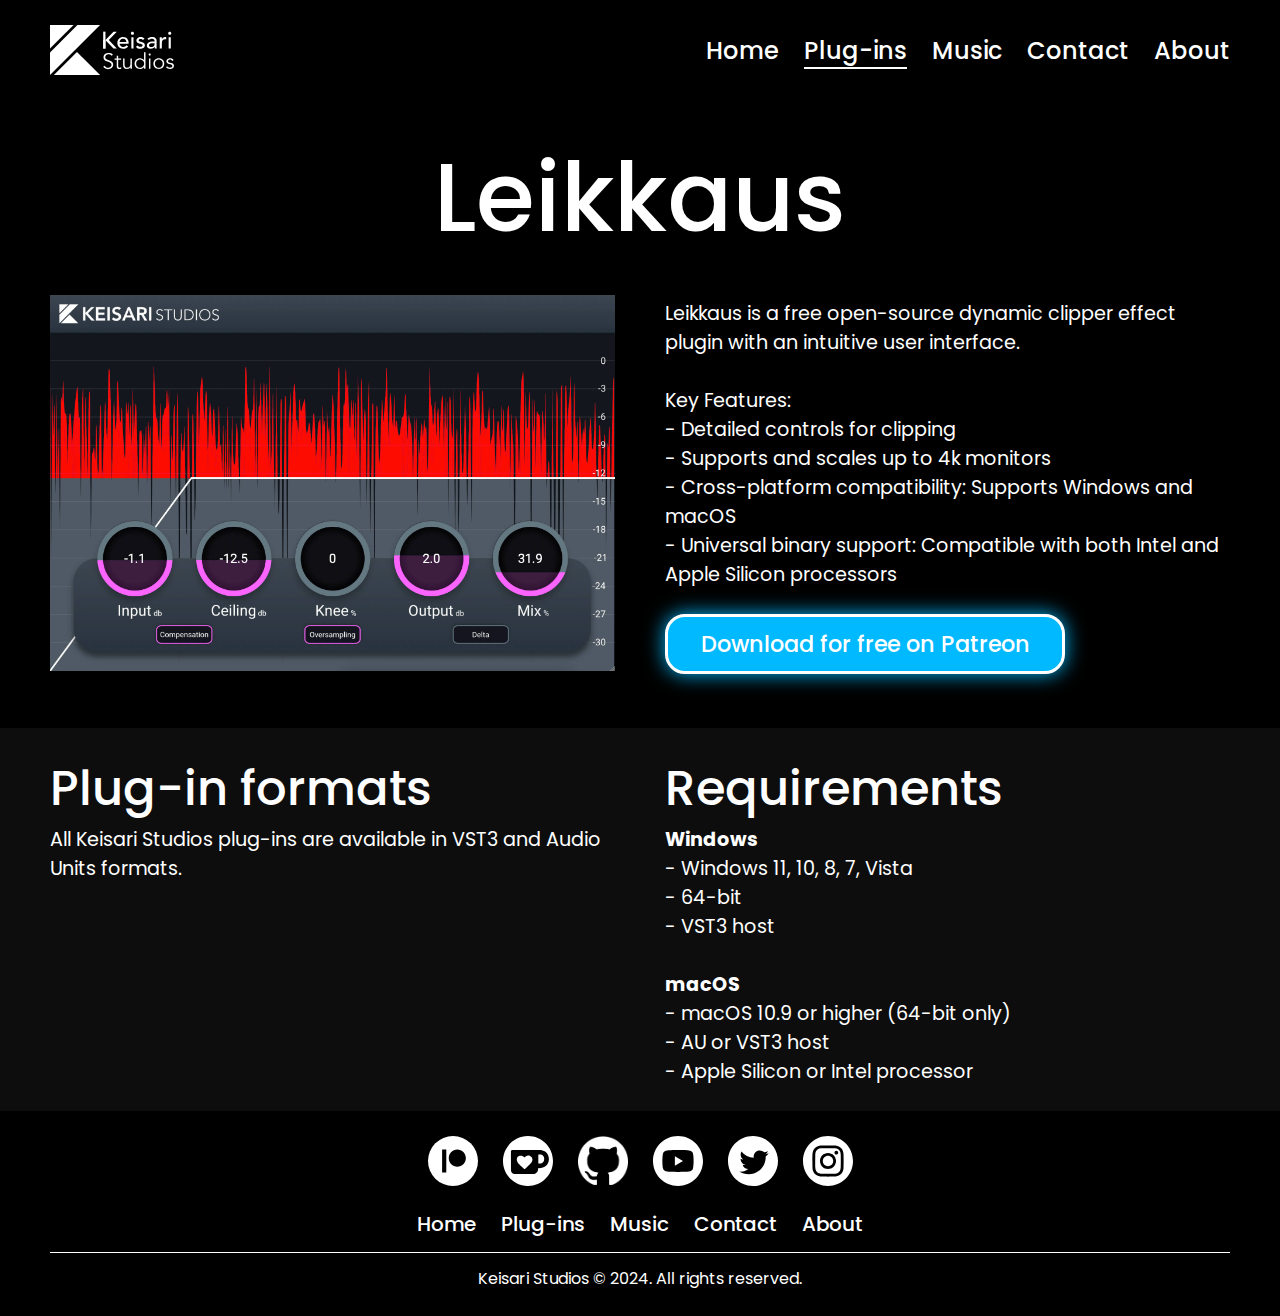
<file: plugins/leikkaus/index.html>
<!DOCTYPE html><html lang="en"><head><meta charset="utf-8"><meta http-equiv="x-ua-compatible" content="ie-edge"><meta name="viewport" content="width=device-width"><title>Leikkaus - Clipper Plug-In</title><meta name="description" content="Keisari Studios Leikkaus is a warm, analog-sounding clipper plug-in. Available in VST3 and AU for Windows and macOS."><meta name="keywords" content="audio, plugins, VST3, AU, audio units, plug-ins, free, open-source, clipper"><meta property="st:title" content="Leikkaus">
<meta name="twitter:creator" content="@keisaristudios">
<meta name="og:site_name" content="Keisari Studios">
<meta property="og:url" content="https://www.keisaristudios.com/plugins/leikkaus/">
<meta property="og:type" content="article">
<meta property="og:title" content="Leikkaus - Clipper Plug-In">
<meta property="og:description" content="Keisari Studios Leikkaus is a warm, analog-sounding clipper plug-in. Available in VST3 and AU for Windows and macOS.">
<meta property="og:image" content="https://keisaristudios.com/images/leikkaus.jpg">
<meta name="twitter:card" content="summary_large_image">
<meta property="twitter:domain" content="keisaristudios.com">
<meta property="twitter:url" content="https://www.keisaristudios.com/plugins/leikkaus/">
<meta name="twitter:title" content="Leikkaus - Clipper Plug-In">
<meta name="twitter:description" content="Keisari Studios Leikkaus is a warm, analog-sounding clipper plug-in. Available in VST3 and AU for Windows and macOS.">
<meta name="twitter:image" content="https://keisaristudios.com/images/leikkaus.jpg">
<link rel="icon" href="/favicon.ico" type="image/x-icon"><link type="text/css" rel="stylesheet" href="/stylesheets/plugin.css"><link type="text/css" rel="stylesheet" href="/stylesheets/header.css"><link type="text/css" rel="stylesheet" href="/stylesheets/footer.css"><link rel="dns-prefetch" href="https://fonts.googleapis.com/"></head><script async src="https://www.googletagmanager.com/gtag/js?id=G-CMXDK8K3D5"></script><script>function gtag(){dataLayer.push(arguments)}window.dataLayer=window.dataLayer||[],gtag("set","linker",{domains:["keisari.tech"]}),gtag("js",new Date),gtag("config","G-CMXDK8K3D5")</script><body><header><a href="/"><img class="logo" src="/images/keisaristudios_logo.svg" alt="Keisari Studios"></a><h1 class="off-screen">Keisari Studios - Leikkaus</h1><input type="checkbox" id="menu-toggle"><label for="menu-toggle" class="menu"><div class="menu-icon"><span class="top"></span><span class="middle"></span><span class="bottom"></span></div></label><nav class="navbar"><a href="/" style="--i:0">Home</a><a class="full-width" href="/plugins/" style="--i:1">Plug-ins</a><a href="https://www.youtube.com/@KeisariEurobeat" style="--i:2">Music</a><a href="mailto:contact@keisaristudios.com" style="--i:3">Contact</a><a href="/about/" style="--i:4">About</a></nav></header><section><div class="title-text"><h2>Leikkaus</h2></div><div class="two-column-section"><div class="two-column-container"><div class="two-column"><img src="/images/leikkaus.jpg" alt="Keisari Studios Leikkaus"></div><div class="two-column"><p>Leikkaus is a free open-source dynamic clipper effect plugin with an intuitive user interface.<br><br>Key Features:<br>- Detailed controls for clipping<br>- Supports and scales up to 4k monitors<br>- Cross-platform compatibility: Supports Windows and macOS<br>- Universal binary support: Compatible with both Intel and Apple Silicon processors</p><a class="plugin-button" href="https://www.patreon.com/posts/leikkaus-99599555">Download for free on Patreon</a></div></div></div></section><section><div class="requirements-container"><div class="requirements-column"><h3>Plug-in formats</h3><p>All Keisari Studios plug-ins are available in VST3 and Audio Units formats.</p></div><div class="requirements-column"><h3>Requirements</h3><p><b>Windows</b><br>- Windows 11, 10, 8, 7, Vista<br>- 64-bit<br>- VST3 host<br><br><b>macOS</b><br>- macOS 10.9 or higher (64-bit only)<br>- AU or VST3 host<br>- Apple Silicon or Intel processor</p></div></div></section><script src="https://storage.ko-fi.com/cdn/scripts/overlay-widget.js"></script><script>kofiWidgetOverlay.draw("keisari",{type:"floating-chat","floating-chat.donateButton.text":"Support me","floating-chat.donateButton.background-color":"#00b9fe","floating-chat.donateButton.text-color":"#fff"})</script><footer><ul><li><a href="https://www.patreon.com/KeisariStudios"><img src="/images/patreon_icon.svg" alt="Patreon" class="some-icon"></a></li><li><a href="https://ko-fi.com/keisari"><img src="/images/kofi_icon.svg" alt="Ko-Fi" class="some-icon"></a></li><li><a href="https://github.com/EemilAhonen"><img src="/images/github_icon.svg" alt="GitHub" class="some-icon"></a></li><li><a href="https://www.youtube.com/@KeisariEurobeat"><img src="/images/youtube_icon.svg" alt="YouTube" class="some-icon"></a></li><li><a href="https://twitter.com/KeisariStudios"><img src="/images/twitter_icon.svg" alt="Twitter" class="some-icon"></a></li><li><a href="https://www.instagram.com/KeisariE"><img src="/images/instagram_icon.svg" alt="Instagram" class="some-icon"></a></li></ul><ul><li><a href="/">Home</a></li><li><a href="/plugins/">Plug-ins</a></li><li><a href="https://www.youtube.com/@KeisariEurobeat">Music</a></li><li><a href="mailto:contact@keisaristudios.com">Contact</a></li><li><a href="/about/">About</a></li></ul><div class="copyright"><hr><p>Keisari Studios © 2024. All rights reserved.</p></div></footer></body></html>
</file>
<file: stylesheets/main.css>
@import url(https://fonts.googleapis.com/css2?family=Poppins:wght@400;500;600&display=swap);*,.two-column{box-sizing:border-box}.hero-text,.hero-text p,.plugin-button,.title-text{text-align:center}.plugin-button,a{text-decoration:none}*{padding:0;margin:0;font-family:Poppins,sans-serif;color:#fff}html{-webkit-font-smoothing:antialiased;-webkit-text-size-adjust:100%;text-rendering:optimizeLegibility}body{display:block;overflow-x:hidden;background-color:#000}h1{font-size:6em;font-weight:500;text-shadow:4px 4px 4px rgba(0,0,0,.5)}p{font-size:1.2em;text-align:left}.off-screen{position:absolute;clip:rect(0 0 0 0);margin:-1px;border:0;width:1px;height:1px;padding:0;overflow:hidden}.hero-button,.plugin-button{cursor:pointer;font-weight:500;border-radius:20px;border-style:solid;background-color:#00b9fe;transition:transform .1s}.hero-container{position:relative;width:100%;height:600px;max-height:600px;overflow:hidden}.hero-media{width:100%;height:100%;object-fit:cover;filter:blur(2px);-webkit-filter:blur(2px)}.hero-text{position:absolute;z-index:1;width:100%;top:50%;left:0;transform:translate(0,-50%);padding:0 50px}.hero-text p{margin:0 auto;font-size:3em;font-weight:400;text-shadow:2px 2px 2px rgba(0,0,0,.75)}.hero-button{display:inline-block;width:400px;padding:10px 0;margin-top:25px;font-size:2em;box-shadow:0 0 10px #00b9fe;animation:4s infinite forwards backgroundGlow;-webkit-animation:4s infinite forwards backgroundGlow}.hero-button:hover,.plugin-button:hover{transform:scale(1.05)}h2,h3{font-size:4em;font-weight:500}.title-text{padding:50px 50px 25px}.two-column-container{padding:0 25px;margin:25px auto 50px;max-width:1500px;align-items:center;display:flex;flex-wrap:wrap;justify-content:space-around}.two-column{flex:0 0 calc(50% - 50px)}.two-column p{font-size:1.5em;font-weight:400}.two-column img{max-width:100%;height:auto}.plugin-button{display:inline-block;width:250px;padding:10px 0;margin-top:25px;font-size:1.75em;box-shadow:0 0 20px #00b9fe;animation:4s infinite forwards backgroundGlow;-webkit-animation:4s infinite forwards backgroundGlow}@keyframes backgroundGlow{0%,100%{-webkit-box-shadow:0 0 20px transparent;-moz-box-shadow:0 0 20px transparent;-o-box-shadow:0 0 20px transparent;box-shadow:0 0 20px transparent;background-color:#00b9febf}50%{background-color:#00b9fe;box-shadow:0 0 20px #00b9fe}}@media (max-width:900px){h1{font-size:4.2em}.hero-container{width:100%;height:500px;max-height:500px}.hero-text p{font-size:2em}.hero-button{width:275px;padding:5px 0;margin-top:20px;font-size:1.75em}.two-column-container{padding:0 50px}.two-column{flex:0 0 calc(100%)}}@media (max-width:625px){h1{font-size:3.2em}h2,h3{font-size:3em}.two-column p{font-size:1.3em}.hero-button,.hero-text p,.plugin-button{font-size:1.5em}.hero-container{height:400px;max-height:400px}.hero-text{padding:0 10px}.hero-button{width:250px;margin-top:15px}.two-column-container{padding:0 25px}.two-column{flex:0 0 calc(100%)}}@media (max-width:430px){.hero-button,.hero-text p{font-size:1em}h1,h2{font-size:2em}.hero-text{padding:0 5px}.hero-button{width:80%;padding:5px 0;margin-top:15px}.hero-container{height:300px;max-height:300px}}
</file>
<file: stylesheets/header.css>
header,header a{position:relative}header{padding:25px 50px;background-color:#000;display:flex;justify-content:space-between;align-items:center;z-index:100}header .logo{display:block;height:50px;margin-left:0}header a{font-size:1.5em;color:#fff;font-weight:500}header .navbar a{margin-left:25px}header .navbar a:before{content:"";position:absolute;top:100%;left:0;width:0;height:2px;background:#fff;transition:.3s}header .navbar .full-width:before,header .navbar a:hover:before{width:100%}#menu-toggle,.menu{display:none}@media (max-width:800px){.menu-icon .bottom,.menu-icon .middle,.menu-icon .top{height:12%;background:#fff}.menu-icon .bottom,.menu-icon .middle,.menu-icon .top,header .navbar{position:absolute;width:100%;transition:.3s}.menu{display:block}.menu-icon{height:50px;width:50px;position:relative;cursor:pointer;display:flex;justify-content:center}.menu-icon .middle{top:44%}.menu-icon .bottom{top:88%}#menu-toggle:checked~.menu .menu-icon .top{bottom:88%;width:124%;right:6%;transform:rotate(-45deg);transform-origin:right}#menu-toggle:checked~.menu .menu-icon .middle{opacity:0}#menu-toggle:checked~.menu .menu-icon .bottom{width:124%;right:6%;bottom:88%;transform:rotate(45deg);transform-origin:right}header .navbar{padding:0 50px;top:100%;left:0;height:0;background-color:#000;overflow:hidden}#menu-toggle:checked~.navbar{height:300px}header .navbar a{margin:0;padding:10px 0;display:block;text-align:center;border-top:1px solid #fff;transform:translateY(-50px);opacity:0;transition:.2s}#menu-toggle:checked~.navbar a{transform:translateY(0);opacity:1;transition-delay:calc(0.05s * var(--i))}}@media (max-width:625px){header{padding:25px}header .navbar{padding:0 25px}}
</file>
<file: stylesheets/footer.css>
footer{padding:25px 0;background-color:#000}footer ul{margin:0 37.5px 12.5px;list-style:none;font-size:1.25em;line-height:1.6;text-align:center}footer ul li{display:inline-block;margin:0 12.5px}footer a{position:relative;font-size:1em;color:#fff;font-weight:500}footer ul li a:hover{opacity:1}footer a:before{content:"";position:absolute;top:100%;width:0;height:2px;background:#fff;transition:.3s}footer a:hover:before{width:100%}footer .copyright{margin:0 50px;text-align:center;color:#fff}footer hr{border:0;border-bottom:1px solid #fff}footer .copyright p{margin-top:12.5px;text-align:center;font-size:1em}.some-icon{width:50px;height:50px}@media (max-width:575px){footer .copyright,footer ul{margin:0 25px}footer ul li{margin-bottom:12.5px}}@media (max-width:400px){.some-icon{width:40px;height:40px}}
</file>
<file: stylesheets/about.css>
.about-container{display:flex;flex-direction:column;align-items:center;justify-content:center;padding:50px}.about-container h2{font-size:4em;font-weight:500;text-align:center;text-shadow:none}.about-container p{font-size:1.5em;font-weight:400;text-align:left;width:1000px}.about-container a{color:#00b9fe;text-decoration:underline}@media (max-width:1100px){.about-container p{font-size:1.5em;width:100%}}@media (max-width:625px){.about-container{display:flex;flex-direction:column;align-items:center;justify-content:center;padding:50px 25px}.about-container h2{font-size:3em}.about-container p{font-size:1em}}@media (max-width:405px){.about-container h2{font-size:2.5em}}@media (max-width:350px){.about-container h2{font-size:2em}}@media (max-width:290px){.about-container h2{font-size:1.75em}.about-container p{font-size:.8em}}@media (max-width:260px){.about-container h2{font-size:1.5em}}
</file>
<file: stylesheets/plugin.css>
@import url(https://fonts.googleapis.com/css2?family=Poppins:wght@400;500;600&display=swap);.plugin-button,h2,h3{font-weight:500}.plugin-button,a{text-decoration:none}*,.requirements-column,.two-column{box-sizing:border-box}*{padding:0;margin:0;font-family:Poppins,sans-serif;color:#fff}html{-webkit-font-smoothing:antialiased;-webkit-text-size-adjust:100%;text-rendering:optimizeLegibility}body{display:block;overflow-x:hidden;background-color:#000}.off-screen{position:absolute;clip:rect(0 0 0 0);margin:-1px;border:0;width:1px;height:1px;padding:0;overflow:hidden}h2{font-size:6em}.title-text{padding:25px 50px 0;text-align:center}h3{font-size:3em}.two-column-container{padding:0 25px;margin:25px auto 50px;max-width:1500px;align-items:center;display:flex;flex-wrap:wrap;justify-content:space-around}.two-column{flex:0 0 calc(50% - 50px)}p{font-size:1.5em;font-weight:400}.two-column img{max-width:100%;height:auto}.plugin-button{display:inline-block;width:500px;padding:10px 0;margin-top:25px;cursor:pointer;font-size:1.75em;border-radius:20px;border-style:solid;text-align:center;background-color:#00b9fe;box-shadow:0 0 20px #00b9fe;animation:4s infinite forwards backgroundGlow;-webkit-animation:4s infinite forwards backgroundGlow;transition:transform .1s}@keyframes backgroundGlow{0%,100%{-webkit-box-shadow:0 0 20px transparent;-moz-box-shadow:0 0 20px transparent;-o-box-shadow:0 0 20px transparent;box-shadow:0 0 20px transparent;background-color:#00b9febf}50%{background-color:#00b9fe;box-shadow:0 0 20px #00b9fe}}.plugin-button:hover{transform:scale(1.05)}.requirements-container{padding:25px 25px 0;margin:0 auto;max-width:1500px;background-color:rgba(255,255,255,.05);display:flex;flex-wrap:wrap;justify-content:space-around}.requirements-column{margin-bottom:25px;flex:0 0 calc(50% - 50px)}@media (max-width:1300px){p{font-size:1.2em}.plugin-button{width:400px;font-size:1.4em}}@media (max-width:1000px){.two-column-container{padding:0 50px}.two-column{flex:0 0 calc(100%)}h3{font-size:2em}}@media (max-width:625px){h2{font-size:4em}h3{font-size:3em}p{font-size:1.3em}.title-text{padding:25px 25px 0;text-align:center}.plugin-button{font-size:1.5em}.two-column-container{padding:0 25px}.requirements-column,.two-column{flex:0 0 calc(100%)}}@media (max-width:500px){h2{font-size:3em}h3{font-size:1.3em}.plugin-button,p{font-size:1.2em}.plugin-button{width:100%}}
</file>
